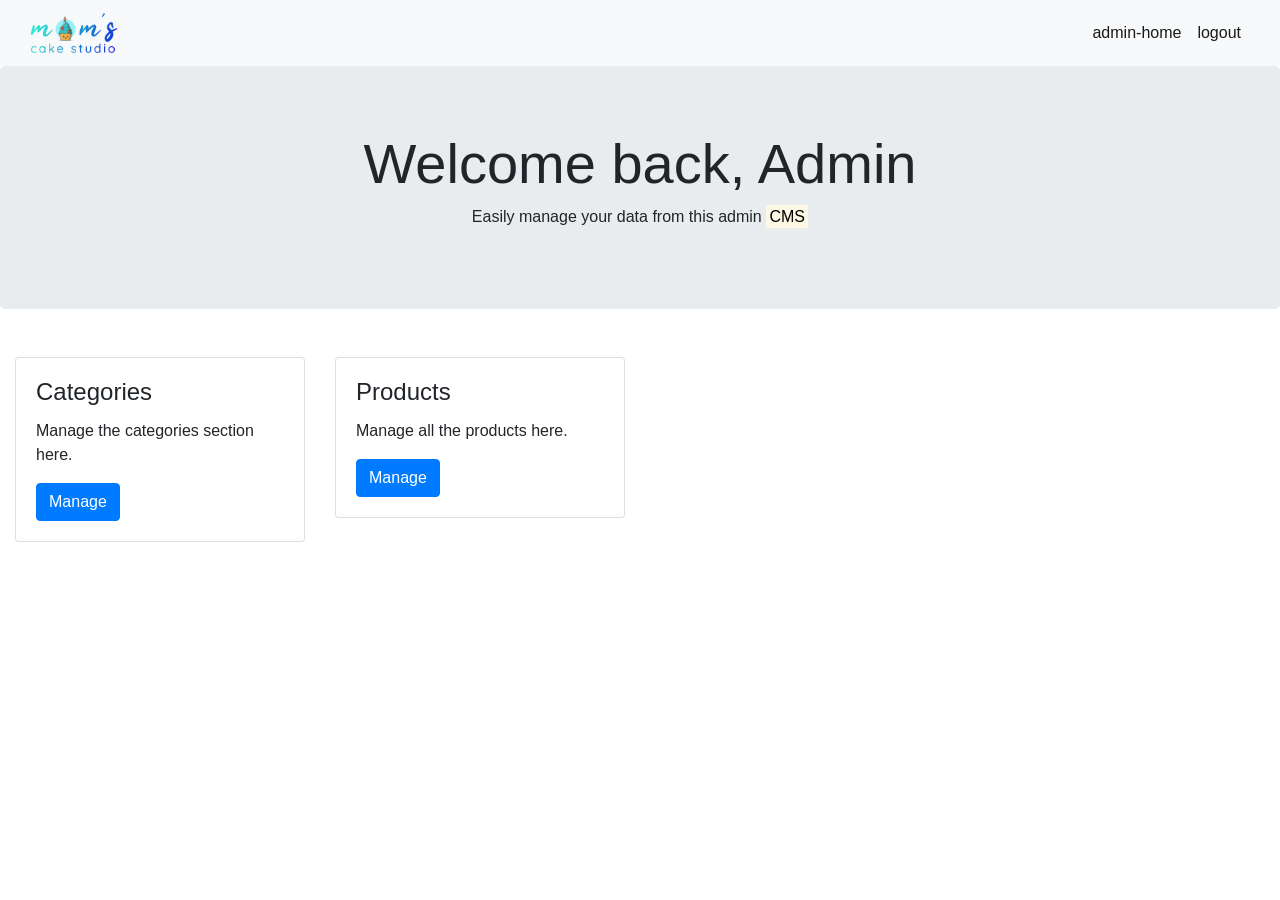
<file: src/main/resources/templates/adminHome.html>
<!doctype html>
<html lang="en" xmlns:th="http://www.thymeleaf.org">
<head>
    <meta charset="UTF-8">
    <meta name="viewport"
          content="width=device-width, user-scalable=no, initial-scale=1.0, maximum-scale=1.0, minimum-scale=1.0">
    <meta http-equiv="X-UA-Compatible" content="ie=edge">
    <link rel="stylesheet" href="https://stackpath.bootstrapcdn.com/bootstrap/4.4.1/css/bootstrap.min.css"
          integrity="sha384-Vkoo8x4CGsO3+Hhxv8T/Q5PaXtkKtu6ug5TOeNV6gBiFeWPGFN9MuhOf23Q9Ifjh" crossorigin="anonymous">
    <link rel="stylesheet" href="https://use.fontawesome.com/releases/v5.7.0/css/all.css"
          integrity="sha384-lZN37f5QGtY3VHgisS14W3ExzMWZxybE1SJSEsQp9S+oqd12jhcu+A56Ebc1zFSJ" crossorigin="anonymous">
    <title>Document</title>
</head>
<body>
<nav class="navbar navbar-expand-lg navbar-light bg-light" >
    <div class="container-fluid">
        <a class="navbar-brand" href="#">
            <img th:src="@{/images/logo.png}"  src="../static/images/logo.png" width="auto" height="40" class="d-inline-block align-top" alt=""/>
        </a>
        <button class="navbar-toggler" type="button" data-toggle="collapse" data-target="#navbarSupportedContent" aria-controls="navbarSupportedContent" aria-expanded="false" aria-label="Toggle navigation">
            <span class="navbar-toggler-icon"></span>
        </button>

        <div class="collapse navbar-collapse" id="navbarSupportedContent">
            <ul class="navbar-nav mr-auto"></ul>
            <ul class="navbar-nav">
                <li class="nav-item active">
                    <a class="nav-link" th:href="@{/admin}" href="#">admin-home</a>
                </li>
                <li class="nav-item active">
                    <a class="nav-link" th:href="@{/logout}" href="#">logout</a>
                </li>

            </ul>

        </div>
    </div>
</nav>
<div class="jumbotron text-center">
    <h1 class="display-4">Welcome back, Admin</h1>
    <p>Easily manage your data from this admin <mark>CMS</mark></p>
</div>
<div class="container-fluid">
    <div class="row">
        <div class="col-sm-3 pt-3" >
            <div class="card" style="background-color:white;">
                <div class="card-body">
                    <h4 class="card-title">Categories</h4>
                    <p class="card-text">Manage the categories section here.</p>
                    <a href="#" th:href="@{/admin/categories}" class="card-link btn btn-primary">Manage</a>

                </div>
            </div>
        </div>
        <div class="col-sm-3 pt-3" >
            <div class="card" style="background-color:white;">
                <div class="card-body">
                    <h4 class="card-title">Products</h4>
                    <p class="card-text">Manage all the products here.</p>
                    <a href="#" th:href="@{/admin/products}" class="card-link btn btn-primary">Manage</a>

                </div>
            </div>
        </div>

    </div>
</div>



<script src="https://code.jquery.com/jquery-3.4.1.slim.min.js" integrity="sha384-J6qa4849blE2+poT4WnyKhv5vZF5SrPo0iEjwBvKU7imGFAV0wwj1yYfoRSJoZ+n" crossorigin="anonymous"></script>
<script src="https://cdn.jsdelivr.net/npm/popper.js@1.16.0/dist/umd/popper.min.js" integrity="sha384-Q6E9RHvbIyZFJoft+2mJbHaEWldlvI9IOYy5n3zV9zzTtmI3UksdQRVvoxMfooAo" crossorigin="anonymous"></script>
<script src="https://stackpath.bootstrapcdn.com/bootstrap/4.4.1/js/bootstrap.min.js" integrity="sha384-wfSDF2E50Y2D1uUdj0O3uMBJnjuUD4Ih7YwaYd1iqfktj0Uod8GCExl3Og8ifwB6" crossorigin="anonymous"></script>
</body>
</html>
</file>
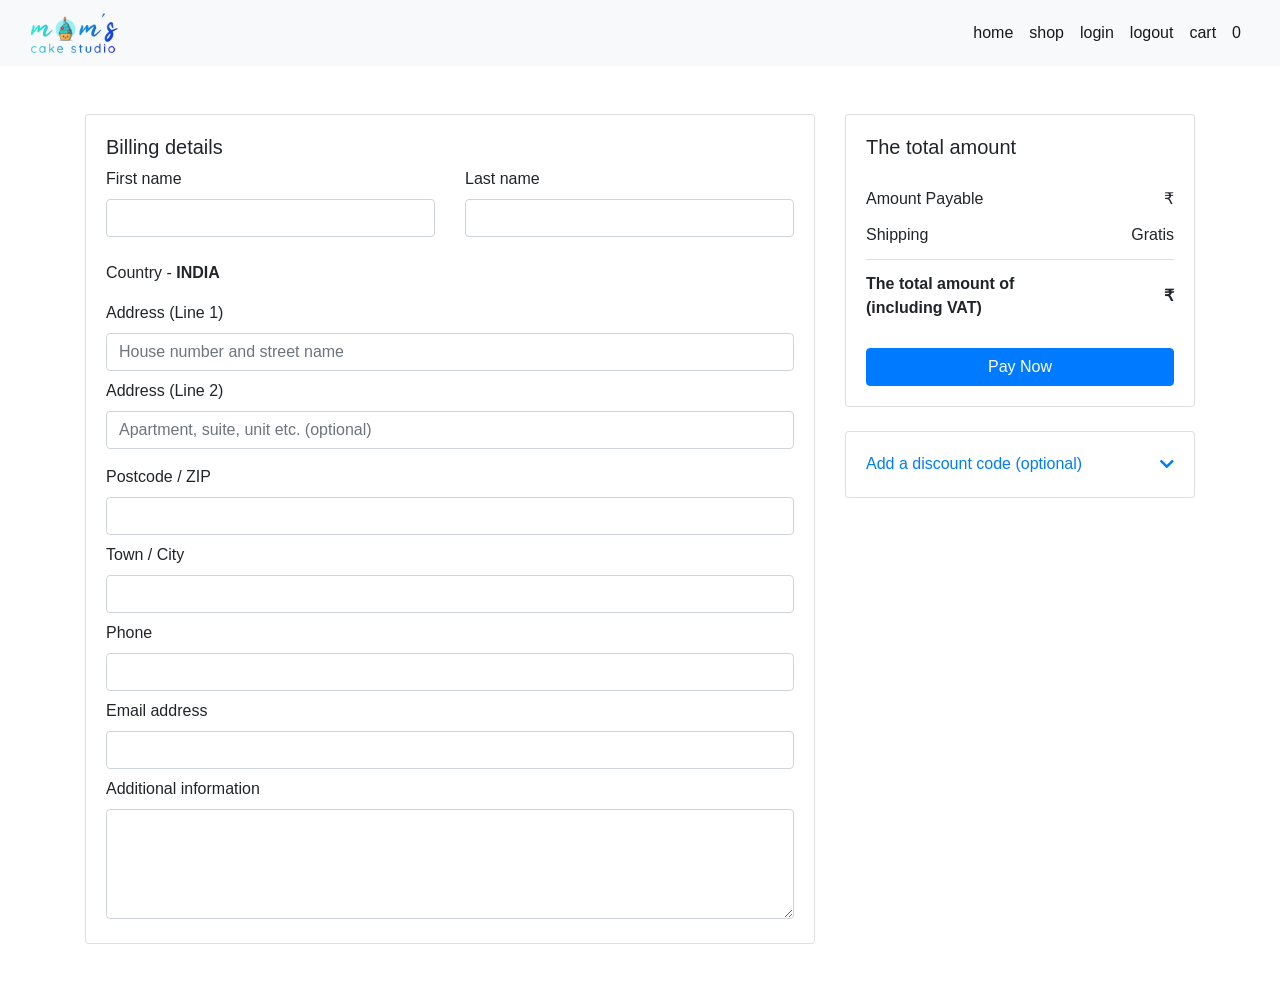
<file: src/main/resources/templates/checkout.html>
<!doctype html>
<html lang="en" xmlns:th="http://www.thymeleaf.org"
      xmlns:sec="http://www.thymeleaf.org/thymeleaf-extras-springsecurity3">
<head>
    <meta charset="UTF-8">
    <meta name="viewport"
          content="width=device-width, user-scalable=no, initial-scale=1.0, maximum-scale=1.0, minimum-scale=1.0">
    <meta http-equiv="X-UA-Compatible" content="ie=edge">
    <link rel="stylesheet" href="https://stackpath.bootstrapcdn.com/bootstrap/4.4.1/css/bootstrap.min.css"
          integrity="sha384-Vkoo8x4CGsO3+Hhxv8T/Q5PaXtkKtu6ug5TOeNV6gBiFeWPGFN9MuhOf23Q9Ifjh" crossorigin="anonymous">
    <link rel="stylesheet" href="https://use.fontawesome.com/releases/v5.11.2/css/all.css">

    <title>Document</title>
</head>
<body>


<nav class="navbar navbar-expand-lg navbar-light bg-light" >
    <div class="container-fluid">
        <a class="navbar-brand" href="#">
            <img th:src="@{/images/logo.png}"  src="../static/images/logo.png" width="auto" height="40" class="d-inline-block align-top" alt=""/>
        </a>
        <button class="navbar-toggler" type="button" data-toggle="collapse" data-target="#navbarSupportedContent" aria-controls="navbarSupportedContent" aria-expanded="false" aria-label="Toggle navigation">
            <span class="navbar-toggler-icon"></span>
        </button>

        <div class="collapse navbar-collapse" id="navbarSupportedContent">
            <ul class="navbar-nav mr-auto"></ul>
            <ul class="navbar-nav">
                <li class="nav-item active">
                    <a class="nav-link" th:href="@{/}" href="#">home</a>
                </li>
                <li class="nav-item active">
                    <a class="nav-link" th:href="@{/shop}" href="#">shop</a>
                </li>
                <li class="nav-item active">
                    <a class="nav-link" sec:authorize="isAnonymous()" th:href="@{/login}" href="#">login</a>
                </li>
                <li class="nav-item active">
                    <a class="nav-link" sec:authorize="isAuthenticated()" th:href="@{/logout}" href="#">logout</a>
                </li>
                <li class="nav-item active">
                    <a class="nav-link" th:href="@{/cart}" href="#">cart</a>
                </li>
                <li class="nav-item active">
                    <span class="nav-link" th:text="${cartCount}">0</span>
                </li>
            </ul>

        </div>
    </div>
</nav>
<div class="container">

    <!--Section: Block Content-->
    <section class="mt-5 mb-4">

        <!--Grid row-->
        <div class="row">

            <!--Grid column-->
            <div class="col-lg-8 mb-4">

                <!-- Card -->
                <div class="card wish-list pb-1">
                    <div class="card-body">

                        <h5 class="mb-2">Billing details</h5>

                        <!-- Grid row -->
                        <div class="row">

                            <!-- Grid column -->
                            <div class="col-lg-6">

                                <!-- First name -->
                                <div class="md-form md-outline mb-0 mb-lg-4">
                                    <label for="firstName">First name</label>
                                    <input type="text" id="firstName" required class="form-control mb-0 mb-lg-2">
                                </div>

                            </div>
                            <!-- Grid column -->

                            <!-- Grid column -->
                            <div class="col-lg-6">

                                <!-- Last name -->
                                <div class="md-form md-outline">
                                    <label for="lastName">Last name</label>
                                    <input type="text" id="lastName" required class="form-control">
                                </div>

                            </div>
                            <!-- Grid column -->

                        </div>
                        <!-- Grid row -->



                        <!-- Country -->
                        <div class="d-flex flex-wrap">
                            <div class="select-outline position-relative w-100">
                                <label>Country - <strong>INDIA</strong></label>


                            </div>
                        </div>

                        <!-- Address Part 1 -->
                        <div class="md-form md-outline mt-2">
                            <label for="form14">Address (Line 1)</label>
                            <input type="text" required id="form14" placeholder="House number and street name" class="form-control">
                        </div>

                        <!-- Address Part 2 -->
                        <div class="md-form md-outline mt-2">
                            <label for="form15">Address (Line 2)</label>
                            <input type="text" id="form15" placeholder="Apartment, suite, unit etc. (optional)"
                                   class="form-control">
                        </div>

                        <!-- Postcode / ZIP -->
                        <div class="md-form md-outline mt-3">
                            <label for="form16">Postcode / ZIP</label>
                            <input type="text" maxlength="6" minlength="6" required id="form16" class="form-control">
                        </div>

                        <!-- Town / City -->
                        <div class="md-form md-outline mt-2">
                            <label for="form17">Town / City</label>
                            <input type="text" required id="form17" class="form-control">

                        </div>

                        <!-- Phone -->
                        <div class="md-form md-outline mt-2">
                            <label for="form18">Phone</label>
                            <input type="number" minlength="10" maxlength="10" required id="form18" class="form-control">
                        </div>

                        <!-- Email address -->
                        <div class="md-form md-outline mt-2">
                            <label for="form19">Email address</label>
                            <input type="email" required id="form19" class="form-control">
                        </div>

                        <!-- Additional information -->
                        <div class="md-form md-outline mt-2">
                            <label for="form76">Additional information</label>
                            <textarea id="form76" class="md-textarea form-control" rows="4"></textarea>
                        </div>



                    </div>
                </div>
                <!-- Card -->

            </div>
            <!--Grid column-->

            <!--Grid column-->
            <div class="col-lg-4">

                <!-- Card -->
                <div class="card mb-4">
                    <div class="card-body">

                        <h5 class="mb-3">The total amount </h5>

                        <ul class="list-group list-group-flush">
                            <li class="list-group-item d-flex justify-content-between align-items-center border-0 px-0 pb-0">
                                Amount Payable
                                <span>₹<span th:text="${total}"></span></span>
                            </li>
                            <li class="list-group-item d-flex justify-content-between align-items-center px-0">
                                Shipping
                                <span>Gratis</span>
                            </li>
                            <li class="list-group-item d-flex justify-content-between align-items-center border-0 px-0 mb-3">
                                <div>
                                    <strong>The total amount of</strong>
                                    <strong>
                                        <p class="mb-0">(including VAT)</p>
                                    </strong>
                                </div>
                                <span><strong>₹<span th:text="${total}"></span></strong></span>
                            </li>
                        </ul>

                        <form action="" method="post" th:action="@{/payNow}" >
                            <button type="submit"  class="btn btn-primary btn-block waves-effect waves-light">Pay Now</button>
                        </form>

                    </div>
                </div>
                <!-- Card -->

                <!-- Card -->
                <div class="card mb-4">
                    <div class="card-body">

                        <a class="dark-grey-text d-flex justify-content-between" data-toggle="collapse" href="#collapseExample"
                           aria-expanded="false" aria-controls="collapseExample">
                            Add a discount code (optional)
                            <span><i class="fas fa-chevron-down pt-1"></i></span>
                        </a>

                        <div class="collapse" id="collapseExample">
                            <div class="mt-3">
                                <div class="md-form md-outline mb-0">
                                    <input type="text" id="discount-code" class="form-control font-weight-light"
                                           placeholder="Enter discount code">
                                </div>
                            </div>
                        </div>
                    </div>
                </div>
                <!-- Card -->

            </div>
            <!--Grid column-->

        </div>
        <!--Grid row-->

    </section>
    <!--Section: Block Content-->


</div>





<script src="https://code.jquery.com/jquery-3.4.1.slim.min.js" integrity="sha384-J6qa4849blE2+poT4WnyKhv5vZF5SrPo0iEjwBvKU7imGFAV0wwj1yYfoRSJoZ+n" crossorigin="anonymous"></script>
<script src="https://cdn.jsdelivr.net/npm/popper.js@1.16.0/dist/umd/popper.min.js" integrity="sha384-Q6E9RHvbIyZFJoft+2mJbHaEWldlvI9IOYy5n3zV9zzTtmI3UksdQRVvoxMfooAo" crossorigin="anonymous"></script>
<script src="https://stackpath.bootstrapcdn.com/bootstrap/4.4.1/js/bootstrap.min.js" integrity="sha384-wfSDF2E50Y2D1uUdj0O3uMBJnjuUD4Ih7YwaYd1iqfktj0Uod8GCExl3Og8ifwB6" crossorigin="anonymous"></script>
</body>
</html>
</file>
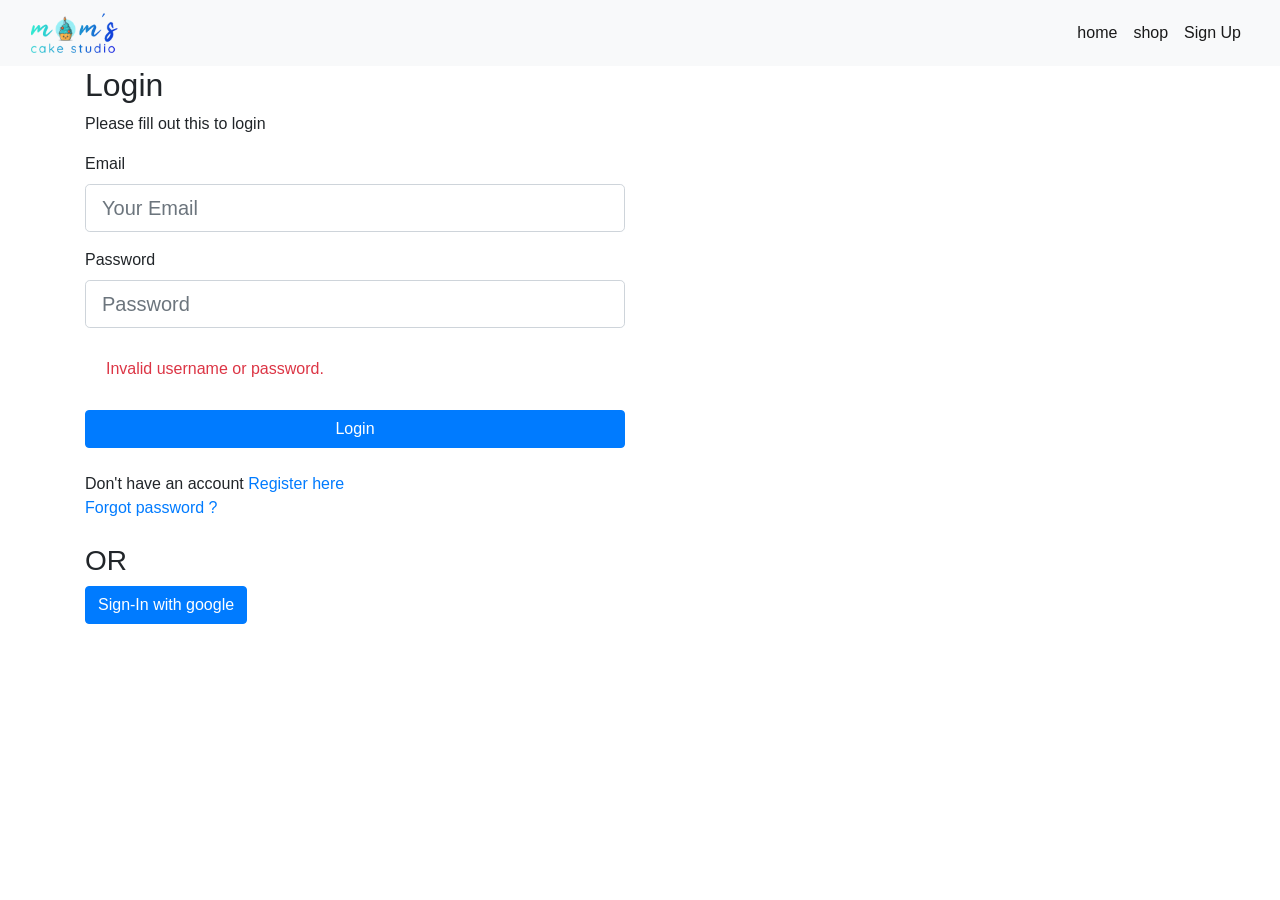
<file: src/main/resources/templates/login.html>
<!doctype html>
<html lang="en" xmlns:th="http://www.thymeleaf.org">
<head>
    <meta charset="UTF-8">
    <meta name="viewport"
          content="width=device-width, user-scalable=no, initial-scale=1.0, maximum-scale=1.0, minimum-scale=1.0">
    <meta http-equiv="X-UA-Compatible" content="ie=edge">
    <link rel="stylesheet" href="https://stackpath.bootstrapcdn.com/bootstrap/4.4.1/css/bootstrap.min.css"
          integrity="sha384-Vkoo8x4CGsO3+Hhxv8T/Q5PaXtkKtu6ug5TOeNV6gBiFeWPGFN9MuhOf23Q9Ifjh" crossorigin="anonymous">
    <link rel="stylesheet" href="https://use.fontawesome.com/releases/v5.7.0/css/all.css"
          integrity="sha384-lZN37f5QGtY3VHgisS14W3ExzMWZxybE1SJSEsQp9S+oqd12jhcu+A56Ebc1zFSJ" crossorigin="anonymous">
    <title>Document</title>
</head>
<body>


<nav class="navbar navbar-expand-lg navbar-light bg-light" >
    <div class="container-fluid">
        <a class="navbar-brand" href="#">
            <img th:src="@{/images/logo.png}"  src="../static/images/logo.png" width="auto" height="40" class="d-inline-block align-top" alt=""/>
        </a>
        <button class="navbar-toggler" type="button" data-toggle="collapse" data-target="#navbarSupportedContent" aria-controls="navbarSupportedContent" aria-expanded="false" aria-label="Toggle navigation">
            <span class="navbar-toggler-icon"></span>
        </button>

        <div class="collapse navbar-collapse" id="navbarSupportedContent">
            <ul class="navbar-nav mr-auto"></ul>
            <ul class="navbar-nav">
                <li class="nav-item active">
                    <a class="nav-link" th:href="@{/}" href="#">home</a>
                </li>
                <li class="nav-item active">
                    <a class="nav-link" th:href="@{/shop}" href="#">shop</a>
                </li>
                <li class="nav-item active">
                    <a class="nav-link" href="#">Sign Up</a>
                </li>

            </ul>

        </div>
    </div>
</nav>
<div class="container">
    <div class="row">
        <div class="col-sm-6">
            <h2>Login</h2>
            <p>Please fill out this to login</p>
            <form th:action="@{/login}" method="post">
                <div class="form-group">
                    <label for="email">Email</label>
                    <input type="email" name="email" id="email" placeholder="Your Email" class="form-control form-control-lg">
                </div>

                <div class="form-group">
                    <label for="password">Password</label>
                    <input type="password" class="form-control form-control-lg" placeholder="Password" name="password" id="password">
                </div>
                <div th:if="${param.error}" class="alert alert-error text-danger">
                    Invalid username or password.
                </div>

                <input type="submit" value="Login" class="btn btn-primary btn-block">
                <br>
                <span >Don't have an account <a class="linkControl" href="./register.html"
                                                th:href="@{/register}">Register here</a></span>
                <br>
                <a href="" th:href="@{/forgotpassword}">Forgot password ?</a>
            </form>
            <br>
            <h3>OR</h3>
            <a href="/oauth2/authorization/google" class="btn btn-primary">Sign-In with google </a>

        </div>

    </div>
</div>

<script src="https://code.jquery.com/jquery-3.4.1.slim.min.js" integrity="sha384-J6qa4849blE2+poT4WnyKhv5vZF5SrPo0iEjwBvKU7imGFAV0wwj1yYfoRSJoZ+n" crossorigin="anonymous"></script>
<script src="https://cdn.jsdelivr.net/npm/popper.js@1.16.0/dist/umd/popper.min.js" integrity="sha384-Q6E9RHvbIyZFJoft+2mJbHaEWldlvI9IOYy5n3zV9zzTtmI3UksdQRVvoxMfooAo" crossorigin="anonymous"></script>
<script src="https://stackpath.bootstrapcdn.com/bootstrap/4.4.1/js/bootstrap.min.js" integrity="sha384-wfSDF2E50Y2D1uUdj0O3uMBJnjuUD4Ih7YwaYd1iqfktj0Uod8GCExl3Og8ifwB6" crossorigin="anonymous"></script>
</body>
</html>
</file>
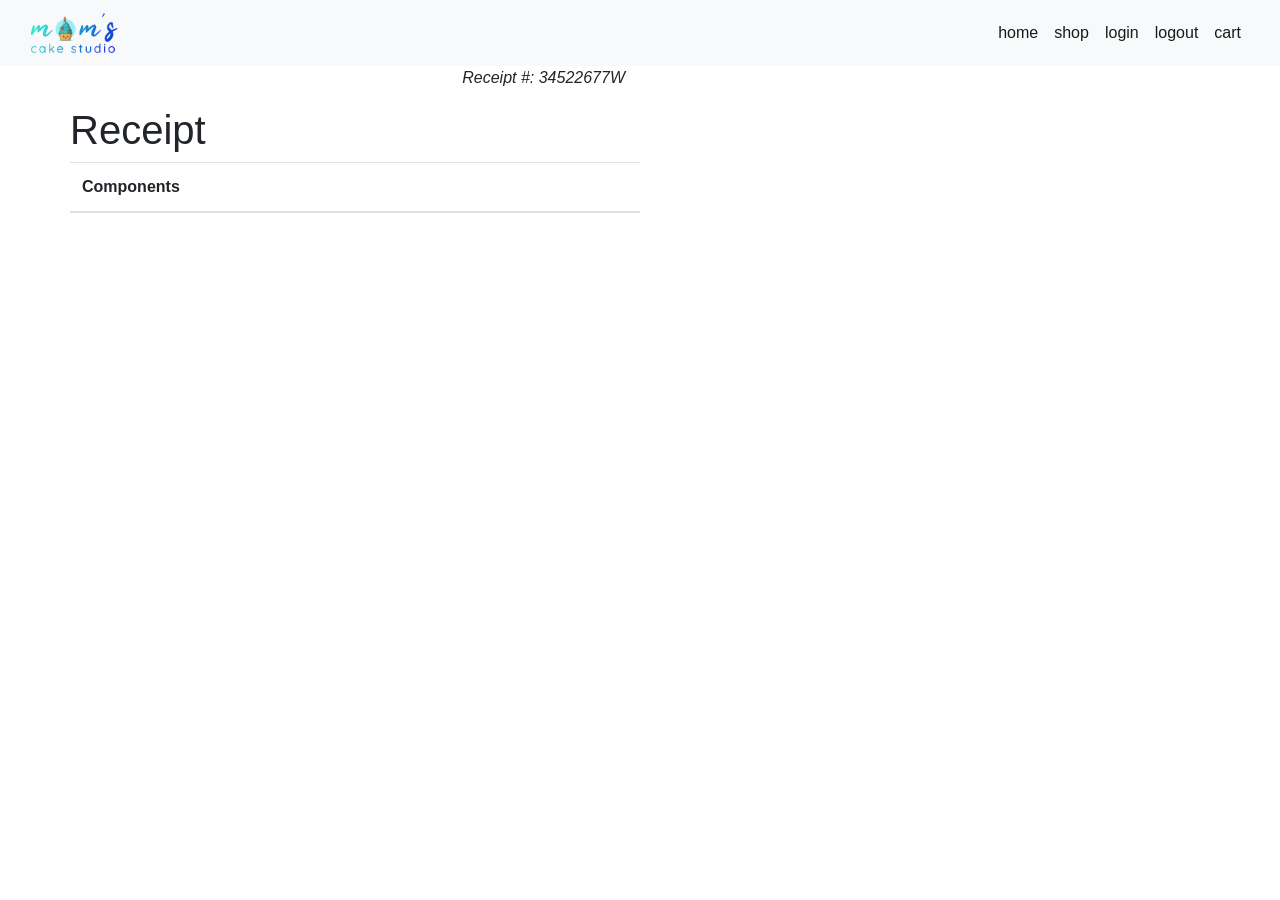
<file: src/main/resources/templates/orderPlaced.html>
<!doctype html>
<html lang="en" xmlns:th="http://www.thymeleaf.org"
      xmlns:sec="http://www.thymeleaf.org/thymeleaf-extras-springsecurity3">
<head>
    <meta charset="UTF-8">
    <meta name="viewport"
          content="width=device-width, user-scalable=no, initial-scale=1.0, maximum-scale=1.0, minimum-scale=1.0">
    <meta http-equiv="X-UA-Compatible" content="ie=edge">
    <link rel="stylesheet" href="https://stackpath.bootstrapcdn.com/bootstrap/4.4.1/css/bootstrap.min.css"
          integrity="sha384-Vkoo8x4CGsO3+Hhxv8T/Q5PaXtkKtu6ug5TOeNV6gBiFeWPGFN9MuhOf23Q9Ifjh" crossorigin="anonymous">
    <link rel="stylesheet" href="https://use.fontawesome.com/releases/v5.11.2/css/all.css">

    <title>Document</title>
</head>
<body>


<nav class="navbar navbar-expand-lg navbar-light bg-light" >
    <div class="container-fluid">
        <a class="navbar-brand" href="#">
            <img th:src="@{/images/logo.png}"  src="../static/images/logo.png" width="auto" height="40" class="d-inline-block align-top" alt=""/>
        </a>
        <button class="navbar-toggler" type="button" data-toggle="collapse" data-target="#navbarSupportedContent" aria-controls="navbarSupportedContent" aria-expanded="false" aria-label="Toggle navigation">
            <span class="navbar-toggler-icon"></span>
        </button>

        <div class="collapse navbar-collapse" id="navbarSupportedContent">
            <ul class="navbar-nav mr-auto"></ul>
            <ul class="navbar-nav">
                <li class="nav-item active">
                    <a class="nav-link" th:href="@{/}" href="#">home</a>
                </li>
                <li class="nav-item active">
                    <a class="nav-link" th:href="@{/shop}" href="#">shop</a>
                </li>
                <li class="nav-item active">
                    <a class="nav-link" sec:authorize="isAnonymous()" th:href="@{/login}" href="#">login</a>
                </li>
                <li class="nav-item active">
                    <a class="nav-link" sec:authorize="isAuthenticated()" th:href="@{/logout}" href="#">logout</a>
                </li>
                <li class="nav-item active">
                    <a class="nav-link" th:href="@{/cart}" href="#">cart</a>
                </li>
<!--                <li class="nav-item active">-->
<!--                    <span class="nav-link" th:text="${cartCount}">0</span>-->
<!--                </li>-->
            </ul>

        </div>
    </div>
</nav>
<div class="container">
    <div class="row">
        <div class="well col-xs-10 col-sm-10 col-md-6 col-xs-offset-1 col-sm-offset-1 col-md-offset-3">
            <div class="row">
                <div class="col-xs-6 col-sm-6 col-md-6">
                    <strong th:text="${result}"></strong>
                    <br>
                </div>
                <div class="col-xs-6 col-sm-6 col-md-6 text-right">
                    <p>
                        <em>Receipt #: 34522677W</em>
                    </p>
                </div>
            </div>
            <div class="row">
                <div class="text-center">
                    <h1>Receipt</h1>
                </div>

                <table class="table table-hover">
                    <thead>
                    <tr>
                        <th>Components</th>
                    </tr>
                    </thead>
                    <tbody>

                    <tr th:each="entry : ${parameters}">

                        <td th:text="${entry.key} + '  : -  ' + ${entry.value}"></td>

                    </tr>
                    </tbody>
                </table>
            </div>
        </div>
    </div>
</div>





<script src="https://code.jquery.com/jquery-3.4.1.slim.min.js" integrity="sha384-J6qa4849blE2+poT4WnyKhv5vZF5SrPo0iEjwBvKU7imGFAV0wwj1yYfoRSJoZ+n" crossorigin="anonymous"></script>
<script src="https://cdn.jsdelivr.net/npm/popper.js@1.16.0/dist/umd/popper.min.js" integrity="sha384-Q6E9RHvbIyZFJoft+2mJbHaEWldlvI9IOYy5n3zV9zzTtmI3UksdQRVvoxMfooAo" crossorigin="anonymous"></script>
<script src="https://stackpath.bootstrapcdn.com/bootstrap/4.4.1/js/bootstrap.min.js" integrity="sha384-wfSDF2E50Y2D1uUdj0O3uMBJnjuUD4Ih7YwaYd1iqfktj0Uod8GCExl3Og8ifwB6" crossorigin="anonymous"></script>
</body>
</html>
</file>
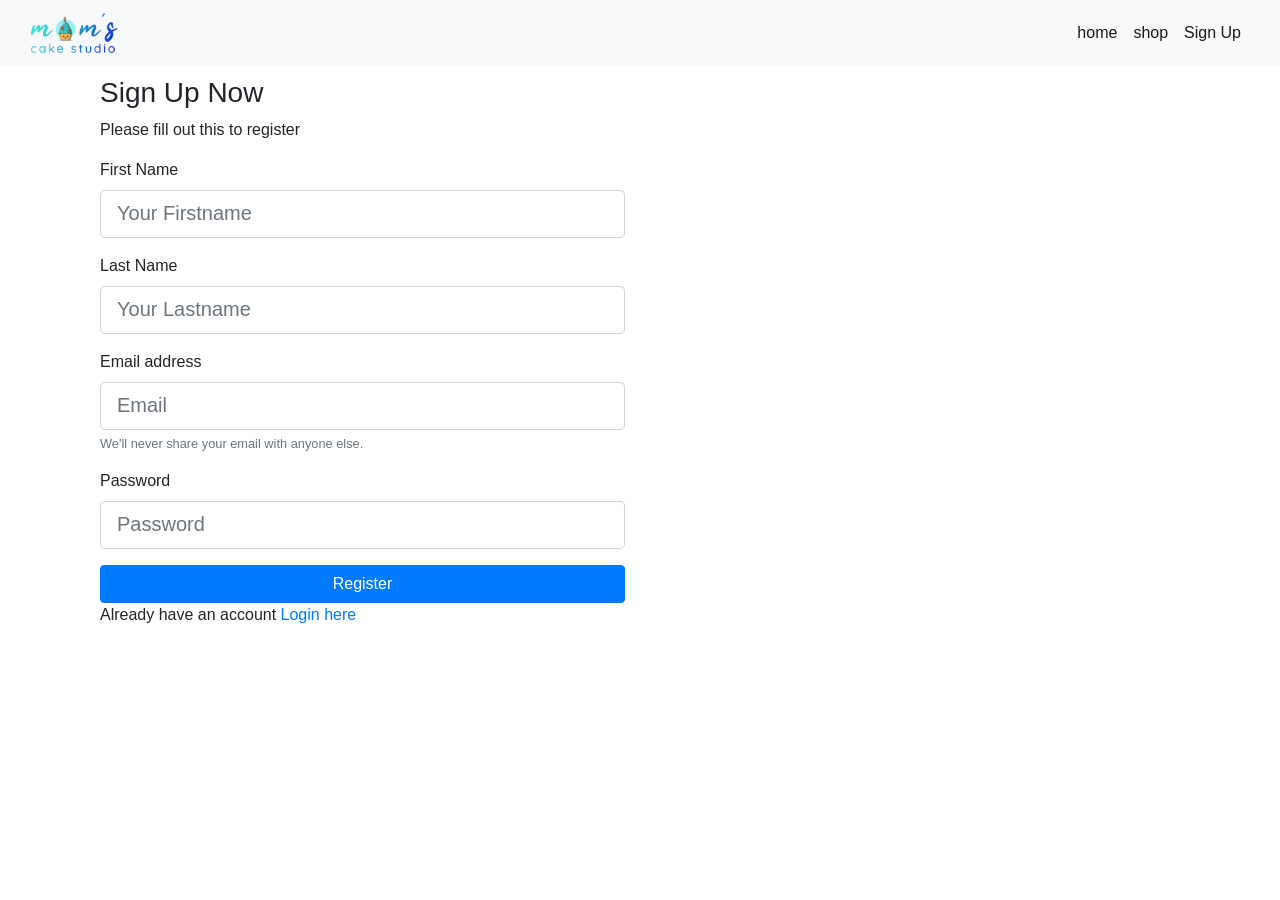
<file: src/main/resources/templates/register.html>
<!doctype html>
<html lang="en" xmlns:th="http://www.thymeleaf.org">
<head>
    <meta charset="UTF-8">
    <meta name="viewport"
          content="width=device-width, user-scalable=no, initial-scale=1.0, maximum-scale=1.0, minimum-scale=1.0">
    <meta http-equiv="X-UA-Compatible" content="ie=edge">
    <link rel="stylesheet" href="https://stackpath.bootstrapcdn.com/bootstrap/4.4.1/css/bootstrap.min.css"
          integrity="sha384-Vkoo8x4CGsO3+Hhxv8T/Q5PaXtkKtu6ug5TOeNV6gBiFeWPGFN9MuhOf23Q9Ifjh" crossorigin="anonymous">
    <link rel="stylesheet" href="https://use.fontawesome.com/releases/v5.7.0/css/all.css"
          integrity="sha384-lZN37f5QGtY3VHgisS14W3ExzMWZxybE1SJSEsQp9S+oqd12jhcu+A56Ebc1zFSJ" crossorigin="anonymous">
    <title>Document</title>
</head>
<body>


<nav class="navbar navbar-expand-lg navbar-light bg-light" >
    <div class="container-fluid">
        <a class="navbar-brand" href="#">
            <img th:src="@{/images/logo.png}"  src="../static/images/logo.png" width="auto" height="40" class="d-inline-block align-top" alt=""/>
        </a>
        <button class="navbar-toggler" type="button" data-toggle="collapse" data-target="#navbarSupportedContent" aria-controls="navbarSupportedContent" aria-expanded="false" aria-label="Toggle navigation">
            <span class="navbar-toggler-icon"></span>
        </button>

        <div class="collapse navbar-collapse" id="navbarSupportedContent">
            <ul class="navbar-nav mr-auto"></ul>
            <ul class="navbar-nav">
                <li class="nav-item active">
                    <a class="nav-link" th:href="@{/}" href="#">home</a>
                </li>
                <li class="nav-item active">
                    <a class="nav-link" th:href="@{/shop}" href="#">shop</a>
                </li>
                <li class="nav-item active">
                    <a class="nav-link" href="#">Sign Up</a>
                </li>

            </ul>

        </div>
    </div>
</nav>
<div class="container">
    <div class="col-sm-6">
        <h3 style="margin-top: 10px">Sign Up Now</h3>
        <p>Please fill out this to register</p>
        <form th:action="@{/register}" th:object="${user}" method="post">
            <div class="form-group">
                <label for="firstName">First Name</label>
                <input type="text" name="firstName" id="firstName" required placeholder="Your Firstname" class="form-control form-control-lg">
            </div>
            <div class="form-group">
                <label for="lastName">Last Name</label>
                <input type="text" name="lastName" id="lastName" required placeholder="Your Lastname" class="form-control form-control-lg">
            </div>
            <div class="form-group">
                <label for="email">Email address</label>
                <input type="email" class="form-control form-control-lg" required minlength="6" placeholder="Email" name="email" id="email"
                       aria-describedby="emailHelp">
                <small id="emailHelp" class="form-text text-muted">We'll never share your email with
                    anyone else.</small>
            </div>
            <div class="form-group">
                <label for="password">Password</label>
                <input type="password" class="form-control form-control-lg" required placeholder="Password" name="password"
                       id="password">
            </div>

            <input type="submit" value="Register" class="btn btn-primary btn-block">
            <span style="margin-top: 10px">Already have an account <a class="linkControl" href="./login.html"
                                                                      th:href="@{/login}">Login here</a></span>
        </form>
    </div>
</div>


<script src="https://code.jquery.com/jquery-3.4.1.slim.min.js" integrity="sha384-J6qa4849blE2+poT4WnyKhv5vZF5SrPo0iEjwBvKU7imGFAV0wwj1yYfoRSJoZ+n" crossorigin="anonymous"></script>
<script src="https://cdn.jsdelivr.net/npm/popper.js@1.16.0/dist/umd/popper.min.js" integrity="sha384-Q6E9RHvbIyZFJoft+2mJbHaEWldlvI9IOYy5n3zV9zzTtmI3UksdQRVvoxMfooAo" crossorigin="anonymous"></script>
<script src="https://stackpath.bootstrapcdn.com/bootstrap/4.4.1/js/bootstrap.min.js" integrity="sha384-wfSDF2E50Y2D1uUdj0O3uMBJnjuUD4Ih7YwaYd1iqfktj0Uod8GCExl3Og8ifwB6" crossorigin="anonymous"></script>
</body>
</html>
</file>
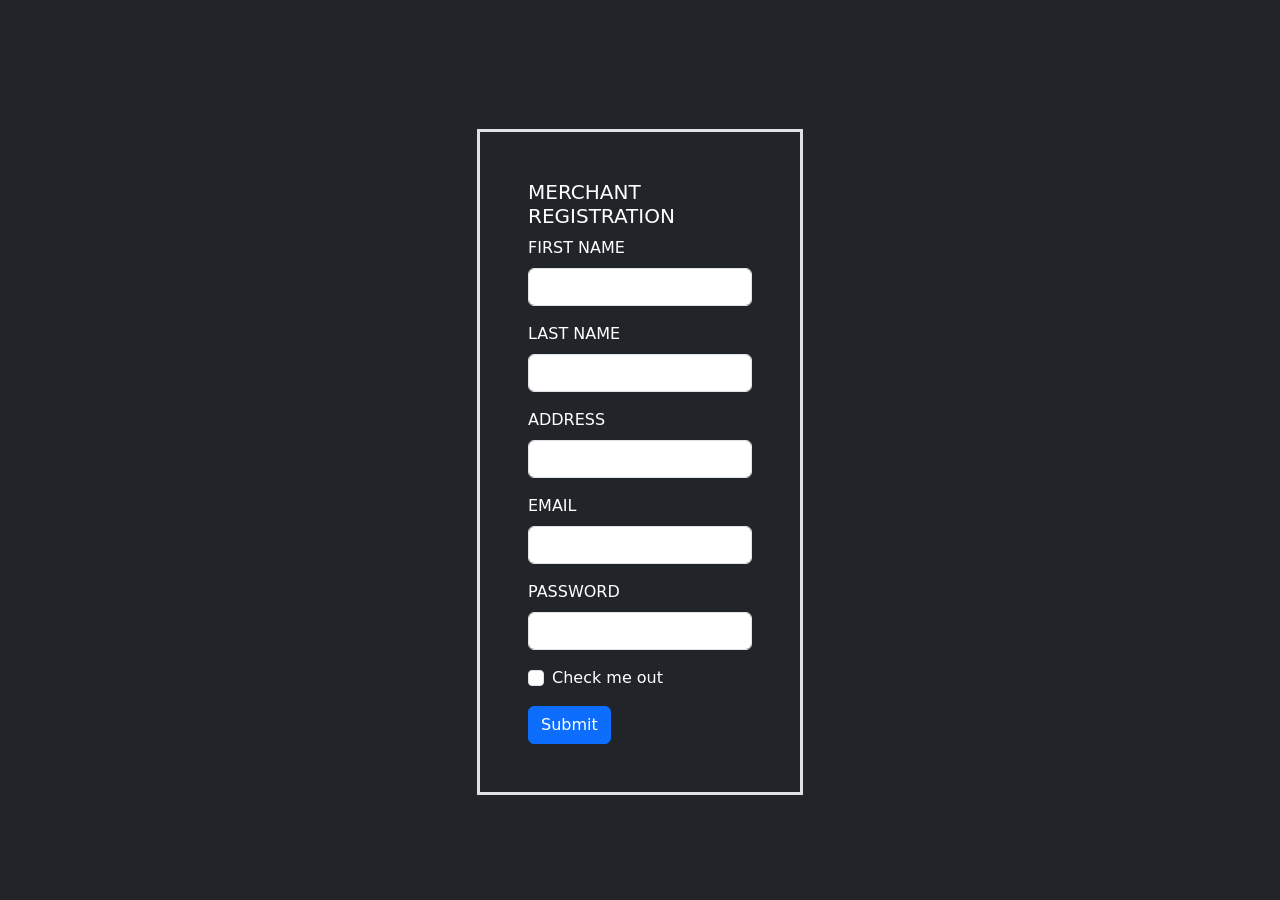
<file: src/main/resources/templates/registermerchant.html>
<!DOCTYPE html>
<html xmlns:th="http://www.thymeleaf.org">

<head>
	<meta charset="ISO-8859-1">
	<meta name="viewport" content="width=device-width, initial-scale=1">

	<link href="https://cdn.jsdelivr.net/npm/bootstrap@5.1.3/dist/css/bootstrap.min.css" rel="stylesheet"
		integrity="sha384-1BmE4kWBq78iYhFldvKuhfTAU6auU8tT94WrHftjDbrCEXSU1oBoqyl2QvZ6jIW3" crossorigin="anonymous">
	<script src="https://cdn.jsdelivr.net/npm/bootstrap@5.1.3/dist/js/bootstrap.bundle.min.js"
		integrity="sha384-ka7Sk0Gln4gmtz2MlQnikT1wXgYsOg+OMhuP+IlRH9sENBO0LRn5q+8nbTov4+1p"
		crossorigin="anonymous"></script>

	<title>SHOPOn</title>
</head>

<body>
	<div class="row bg-dark text-white vh-100 d-flex flex-column justify-content-center">
		<form class="container h-70 col-3 border border-3 p-5 mt-4" method="post" th:action="@{/process_register}"
			th:object="${merchant}">

			<h5>MERCHANT REGISTRATION</h5>
			<div class=" mb-3">
				<label for="exampleInputEmail1" class="form-label">FIRST NAME</label>
				<input type="email" class="form-control" id="exampleInputEmail1" aria-describedby="emailHelp"
					th:field="*{fName}" required maxlength="20">

			</div>

			<div class="mb-3">
				<label for="exampleInputEmail1" class="form-label">LAST NAME</label>
				<input type="email" class="form-control" id="exampleInputEmail1" aria-describedby="emailHelp"
					th:field="*{lName}" required maxlength="20">

			</div>

			<div class="mb-3">
				<label for="exampleInputEmail1" class="form-label">ADDRESS</label>
				<input type="email" class="form-control" id="exampleInputEmail1" aria-describedby="emailHelp">

			</div>

			<div class="mb-3">
				<label for="exampleInputEmail1" class="form-label">EMAIL</label>
				<input type="email" class="form-control" id="exampleInputEmail1" aria-describedby="emailHelp"
					th:field="*{email}" required maxlength="20">

			</div>

			<div class="mb-3">
				<label for="exampleInputPassword1" class="form-label">PASSWORD</label>
				<input type="password" class="form-control" id="exampleInputPassword1" th:field="*{password}" required
					maxlength="20">
			</div>

			<div class="mb-3 form-check">
				<input type="checkbox" class="form-check-input" id="exampleCheck1">

				<label class="form-check-label" for="exampleCheck1" th:field="*{email}" required maxlength="20">Check me
					out</label>
			</div>

			<button type="submit" class="btn btn-primary">Submit</button>
		</form>
	</div>
</body>

</html>
</file>
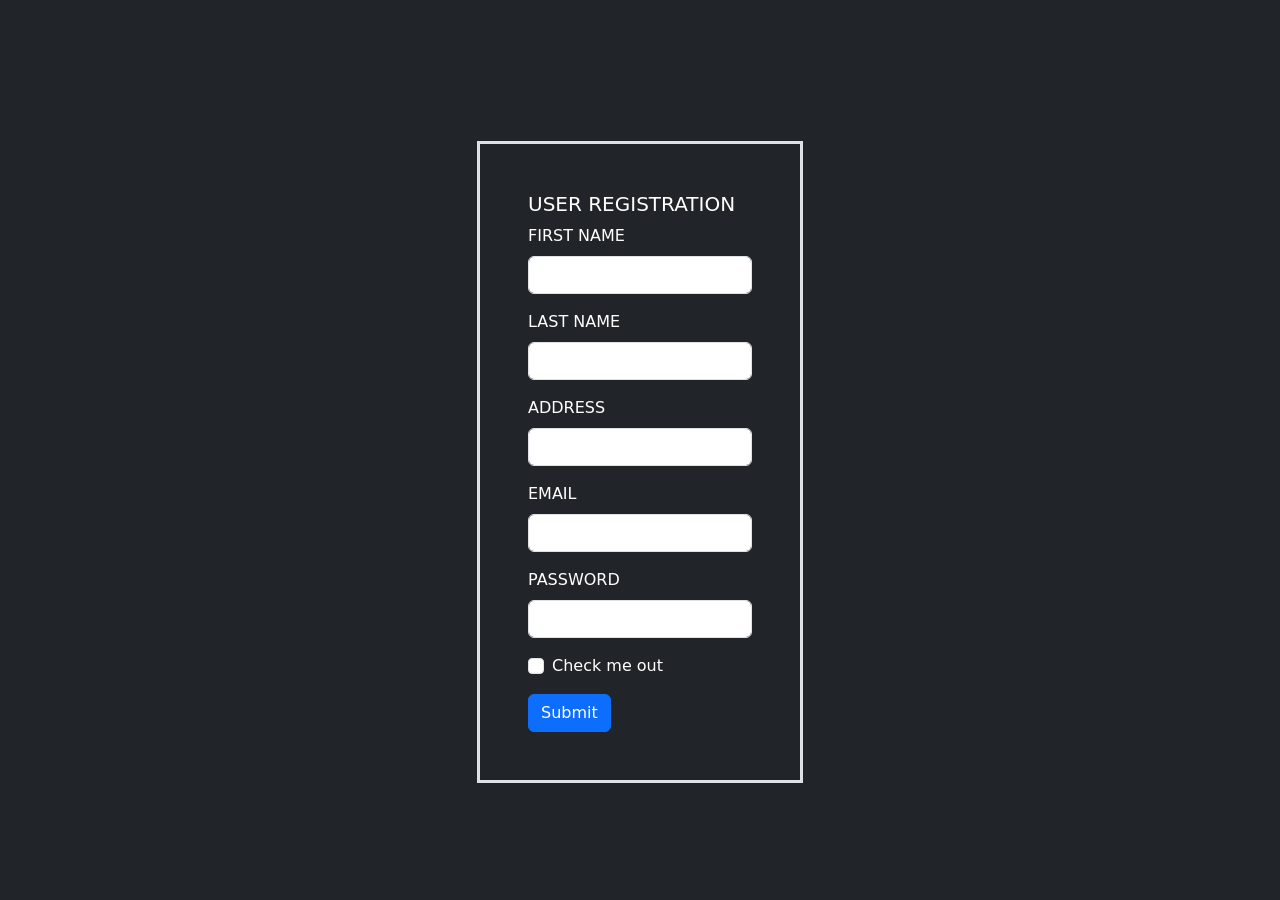
<file: src/main/resources/templates/registeruser.html>
<!DOCTYPE html>
<html xmlns:th="http://www.thymeleaf.org">

<head>
	<meta charset="ISO-8859-1">
	<meta name="viewport" content="width=device-width, initial-scale=1">

	<link href="https://cdn.jsdelivr.net/npm/bootstrap@5.1.3/dist/css/bootstrap.min.css" rel="stylesheet"
		integrity="sha384-1BmE4kWBq78iYhFldvKuhfTAU6auU8tT94WrHftjDbrCEXSU1oBoqyl2QvZ6jIW3" crossorigin="anonymous">
	<script src="https://cdn.jsdelivr.net/npm/bootstrap@5.1.3/dist/js/bootstrap.bundle.min.js"
		integrity="sha384-ka7Sk0Gln4gmtz2MlQnikT1wXgYsOg+OMhuP+IlRH9sENBO0LRn5q+8nbTov4+1p"
		crossorigin="anonymous"></script>

	<title>SHOPOn</title>
</head>

<body>
	<div class="row bg-dark text-white vh-100 d-flex flex-column justify-content-center">
		<form class="container h-70 col-3 border border-3 p-5 mt-4" method="post" th:action="@{/userregistersubmit}"
			th:object="${student}">

			<h5>USER REGISTRATION</h5>
			<div class=" mb-3">
				<label for="Inputname" class="form-label">FIRST NAME</label>
				<input type="text" class="form-control" id="exampleInputEmail1" aria-describedby="emailHelp"
					th:field="*{fName}" required maxlength="20">

			</div>

			<div class="mb-3">
				<label for="InputName" class="form-label">LAST NAME</label>
				<input type="text" class="form-control" id="exampleInputEmail1" aria-describedby="emailHelp"
					th:field="*{lName}" required maxlength="20">

			</div>

			<div class="mb-3">
				<label for="exampleInputEmail1" class="form-label">ADDRESS</label>
				<input type="text" class="form-control" id="exampleInputEmail1" aria-describedby="emailHelp">

			</div>

			<div class="mb-3">
				<label for="exampleInputEmail1" class="form-label">EMAIL</label>
				<input type="email" class="form-control" id="exampleInputEmail1" aria-describedby="emailHelp"
					th:field="*{email}" required maxlength="20">

			</div>

			<div class="mb-3">
				<label for="exampleInputPassword1" class="form-label">PASSWORD</label>
				<input type="password" class="form-control" id="exampleInputPassword1" th:field="*{password}" required
					maxlength="20">
			</div>

			<div class="mb-3 form-check">
				<input type="checkbox" class="form-check-input" id="exampleCheck1">

				<label class="form-check-label" for="exampleCheck1" th:field="*{email}" required maxlength="20">Check me
					out</label>
			</div>

			<button type="submit" class="btn btn-primary">Submit</button>
		</form>
	</div>
</body>

</html>
</file>
